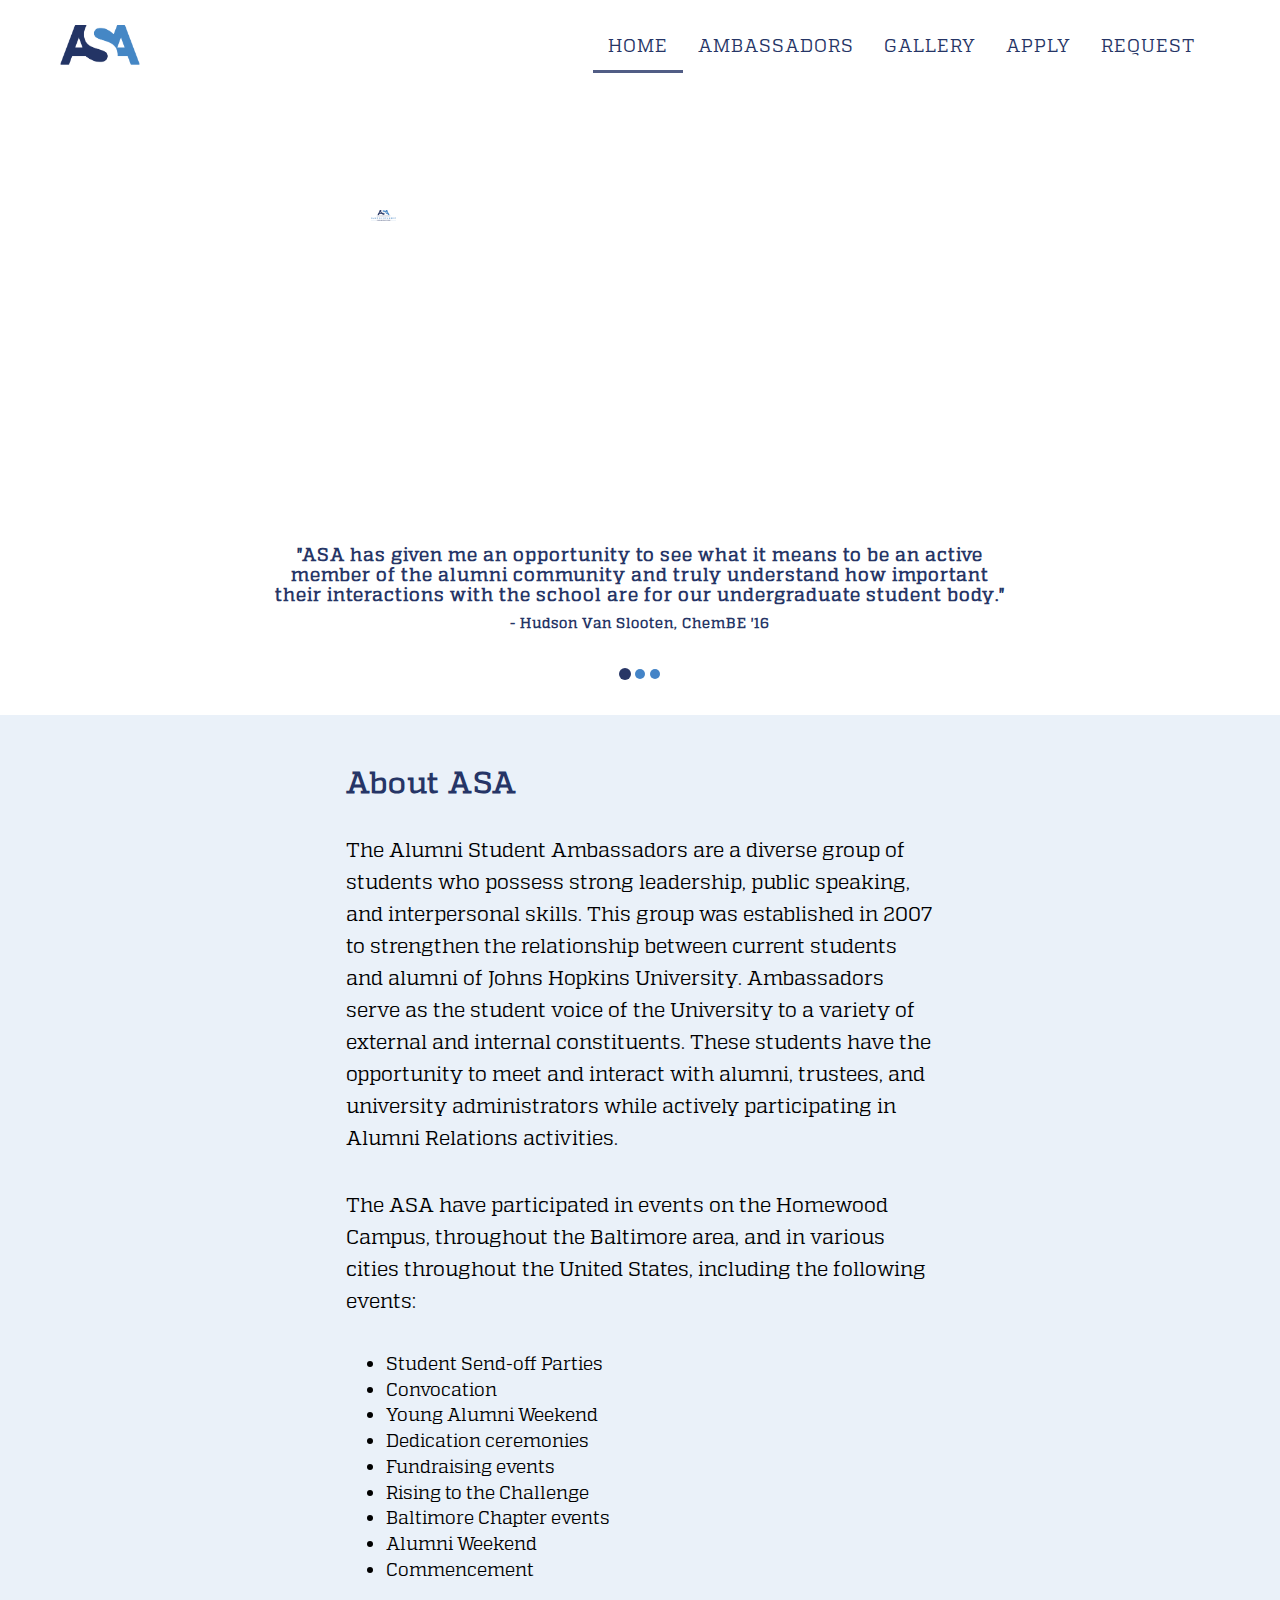
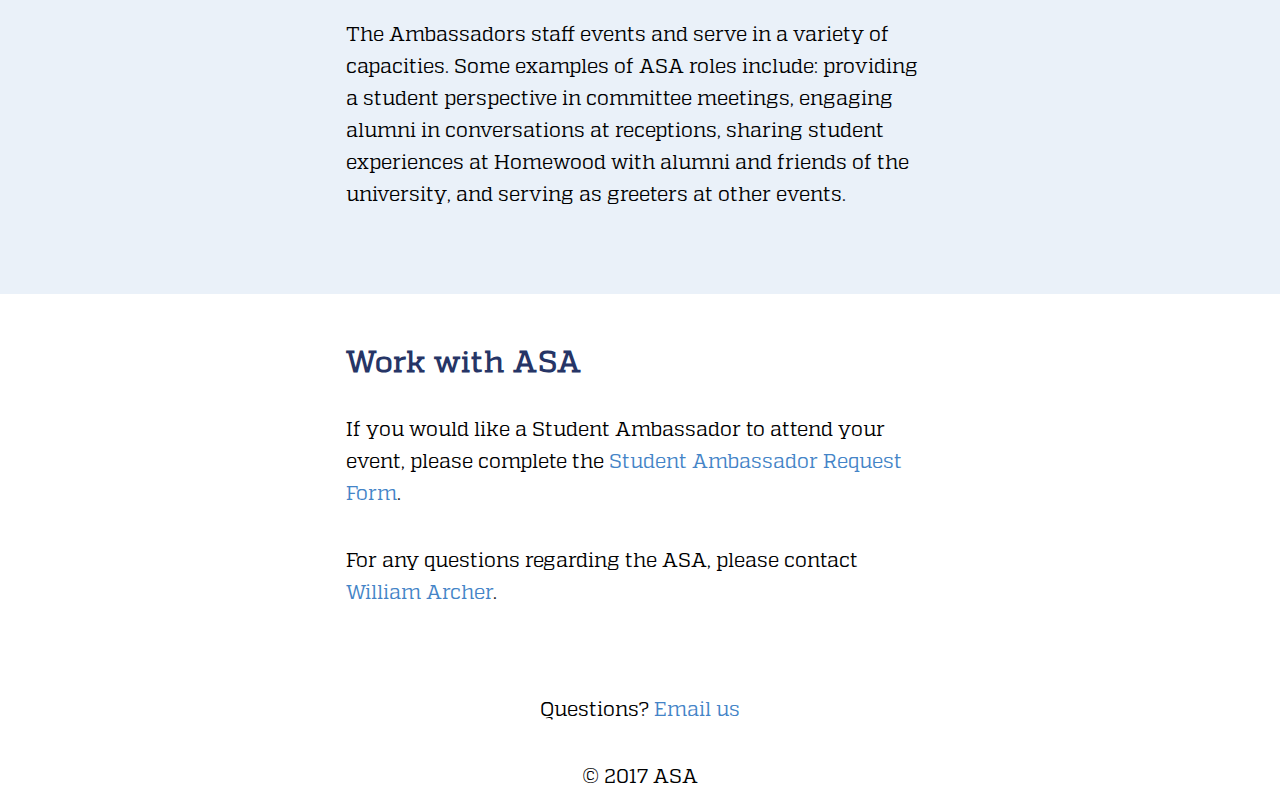
<file: index.html>
<!DOCTYPE html>
<html lang="en">
    <head>
        <meta charset="utf-8">
        <meta http-equiv="X-UA-Compatible" content="IE=edge">
        <meta name="viewport" content="width=device-width, initial-scale=1">
        <meta name="description" content="">
        <meta name="author" content="">
        <title>JHU ASA</title>
        <!-- Bootstrap Core CSS -->
        <link href="css/bootstrap.min.css" rel="stylesheet">
        <!-- Custom CSS -->
        <link href="css/grayscale.css" rel="stylesheet">
        <!-- jQuery -->
        <script src="js/jquery.js"></script>
        <!-- Bootstrap Core JavaScript -->
        <script src="js/bootstrap.min.js"></script>
        <!-- Plugin JavaScript -->
        <script src="js/jquery.easing.min.js"></script>
        <!-- Custom Theme JavaScript -->
        <script src="js/grayscale.js"></script>
        <!-- List Stuff -->
        <script src="js/list.js"></script>
        <script src="js/index.js"></script>
        <!-- Fa fa bars -->
        <link rel="stylesheet" href="http://cdnjs.cloudflare.com/ajax/libs/font-awesome/4.4.0/css/font-awesome.min.css">
        <link rel="shortcut icon" href="img/favicon.ico" type="image/x-icon">
        <link rel="icon" href="img/favicon.ico" type="image/x-icon">
    </head>
    <body id="page-top" data-spy="scroll" data-target=".navbar-fixed-top">
        <!-- Navigation -->
        <nav class="navbar navbar-custom navbar-fixed-top" role="navigation">
            <div class="container">
                <div class="navbar-header">
                    <button type="button" class="navbar-toggle" data-toggle="collapse" data-target=".navbar-main-collapse">
                        <i class="fa fa-bars"></i>
                    </button>
                    <a class="navbar-brand page-scroll" href="index.html" id="jhu_logo"><img src="img/ASA_half.png" height="40" width="80"></a>
                </div>
                <!-- Collect the nav links, forms, and other content for toggling -->
                <div class="collapse navbar-collapse navbar-right navbar-main-collapse">
                    <ul class="nav navbar-nav">
                        <!-- Hidden li included to remove active class from about link when scrolled up past about section -->
                        <li class="active">
                            <a class="page-scroll" href="index.html">Home</a>
                        </li>
                        <li>
                            <a class="page-scroll" href="bios.html">Ambassadors</a>
                        </li>
                        <li>
                            <a class="page-scroll" href="gallery.html">Gallery</a>
                        </li>
                        <li>
                            <a class="page-scroll" href="apply.html">Apply</a>
                        </li>
                        <li>
                            <a class="page-scroll" href="request.html">Request</a>
                        </li>
                    </ul>
                </div>
                <!-- /.navbar-collapse -->
            </div>
            <!-- /.container -->
        </nav>
        <!-- Intro Header -->
        <header class="page-head">
            <div class="intro"></div>
            <div id="carousel-example-generic" class="carousel slide" data-ride="carousel">
              <!-- Indicators -->
              <ol class="carousel-indicators">
                <li data-target="#carousel-example-generic" data-slide-to="0" class="active"></li>
                <li data-target="#carousel-example-generic" data-slide-to="1"></li>
                <li data-target="#carousel-example-generic" data-slide-to="2"></li>
              </ol>
              <!-- Wrapper for slides -->
              <div class="carousel-inner">
                <div class="item active">
                  <svg class="quote_svg">
                        <rect class="quote-background"/>
                  </svg>
                  <div class="carousel-caption">
                      <h3>"ASA has given me an opportunity to see what it means to be an active member of the alumni community and truly understand how important their interactions with the school are for our undergraduate student body."</h3>
                      <h5>- Hudson Van Slooten, ChemBE '16</h5>
                  </div>
                </div>
                <div class="item">
                  <svg class="quote_svg">
                        <rect class="quote-background"/>
                  </svg>
                  <div class="carousel-caption">
                      <h3>"Being part of ASA is one of the most powerful reminders of how lucky I am to have the opportunity to attend Johns Hopkins University."</h3>
                      <h5>- Caitlin Romanczyk, BME '17</h5>
                  </div>
                </div>
                <div class="item">
                  <svg class="quote_svg">
                        <rect class="quote-background"/>
                  </svg>
                  <div class="carousel-caption">
                      <h3>"As an ambassador, I have witnessed the extent to which our alumni network is genuinely interested in not only connecting with current students at Hopkins, like me, but also helping us pursue both our academic and personal goals."</h3>
                      <h5>- Danait Yemane, Public Health '17</h5>
                  </div>
                </div>
              </div>
            </div> <!-- Carousel -->
        </header>
        <!-- About Section -->
        <section id="about" class="content-section">
            <div class="row">
                <div class="col-lg-8 col-lg-offset-2">
                    <h2>About ASA</h2>
                    <p>The Alumni Student Ambassadors are a diverse group of students who possess strong leadership, public speaking, and interpersonal skills. This group was established in 2007 to strengthen the relationship between current students and alumni of Johns Hopkins University. Ambassadors serve as the student voice of the University to a variety of external and internal constituents. These students have the opportunity to meet and interact with alumni, trustees, and university administrators while actively participating in Alumni Relations activities.</p>
										<p>The ASA have participated in events on the Homewood Campus, throughout the Baltimore area, and in various cities throughout the United States, including the following events:
                    </p>
                    <div class ="mission">
                        <ul>
                            <li>Student Send-off Parties</li>
                            <li>Convocation</li>
                            <li>Young Alumni Weekend</li>
                            <li>Dedication ceremonies</li>
                            <li>Fundraising events</li>
                            <li>Rising to the Challenge</li>
                            <li>Baltimore Chapter events</li>
                            <li>Alumni Weekend</li>
                            <li>Commencement</li>
                        </ul>
                    </div>
										<p>The Ambassadors staff events and serve in a variety of capacities. Some examples of ASA roles include: providing a student perspective in committee meetings, engaging alumni in conversations at receptions, sharing student experiences at Homewood with alumni and friends of the university, and serving as greeters at other events.
                    </p>
							</div>
					</div>
			</section>
        <section id="work" class="content-section">
            <div class="row">
                <div class="col-lg-8 col-lg-offset-2">
									<h2>Work with ASA</h2>
											<p>If you would like a Student Ambassador to attend your event, please complete the <a href="request.html">Student Ambassador Request Form</a>.</p>
                    <!--<p>Students join the Alumni Student Ambassadors through a rigorous <a href=apply.html>selection process.</a> --><p>For any questions regarding the ASA, please contact <a href="mailto:william.archer@jhu.edu?subject=ASA%20Inquiry">William Archer</a>.
                    </p>		
                </div>
            </div>
        </section>
        <section id="end">
			<p>Questions? <a href="mailto:jhu.asa@gmail.com?" target="_top">Email us</a></p>
			<p>&#169; 2017 ASA</p>
        </section>
    </body>
</html>
</file>
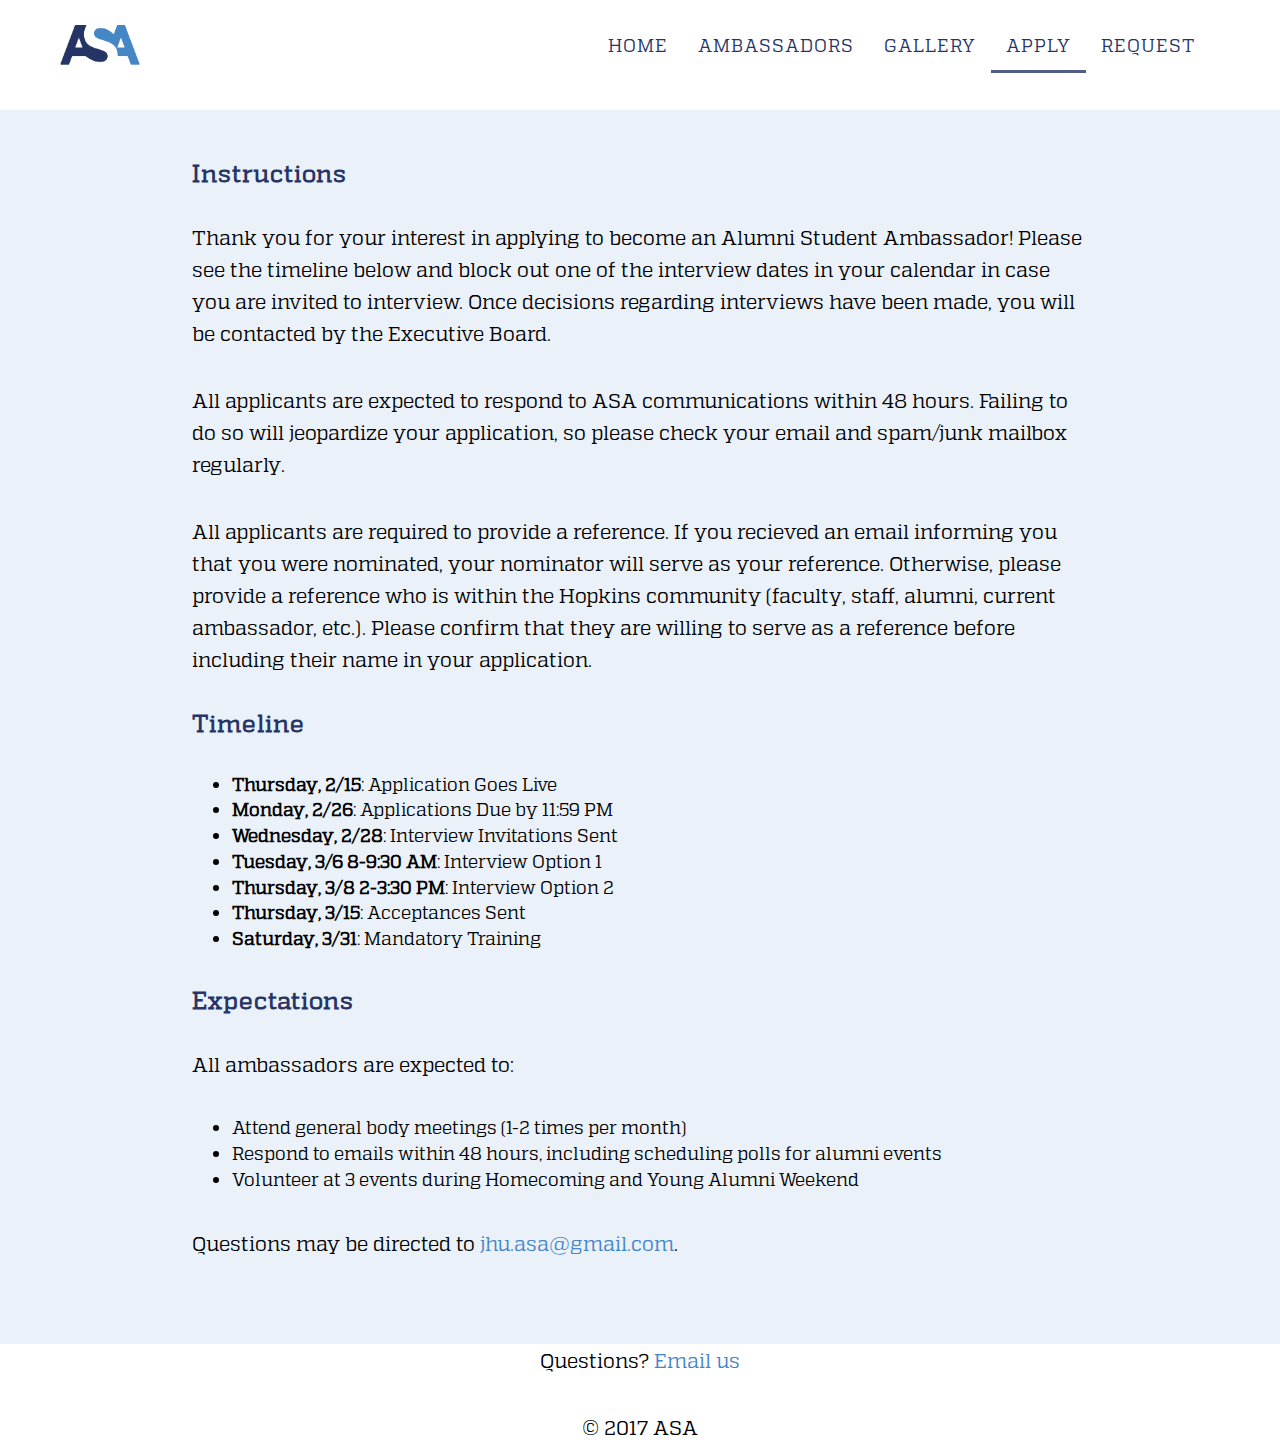
<file: apply.html>
<!DOCTYPE html>
<html lang="en">
    <head>
        <meta charset="utf-8">
        <meta http-equiv="X-UA-Compatible" content="IE=edge">
        <meta name="viewport" content="width=device-width, initial-scale=1">
        <meta name="description" content="">
        <meta name="author" content="">
        <title>Apply to ASA</title>
        <!-- Bootstrap Core CSS -->
        <link href="css/bootstrap.min.css" rel="stylesheet">
        <!-- Custom CSS -->
        <link href="css/grayscale.css" rel="stylesheet">
        <!-- jQuery -->
        <script src="js/jquery.js"></script>
        <!-- Bootstrap Core JavaScript -->
        <script src="js/bootstrap.min.js"></script>
        <!-- Plugin JavaScript -->
        <script src="js/jquery.easing.min.js"></script>
        <!-- Custom Theme JavaScript -->
        <script src="js/grayscale.js"></script>
        <!-- List Stuff -->
        <script src="js/list.js"></script>
        <script src="js/index.js"></script>
        <!-- Fa fa bars -->
        <link rel="stylesheet" href="http://cdnjs.cloudflare.com/ajax/libs/font-awesome/4.4.0/css/font-awesome.min.css">
        <link rel="shortcut icon" href="img/favicon.ico" type="image/x-icon">
        <link rel="icon" href="img/favicon.ico" type="image/x-icon">
    </head>
    <body id="page-top" data-spy="scroll" data-target=".navbar-fixed-top">
        <!-- Navigation -->
        <nav class="navbar navbar-custom navbar-fixed-top" role="navigation">
            <div class="container">
                <div class="navbar-header">
                    <button type="button" class="navbar-toggle" data-toggle="collapse" data-target=".navbar-main-collapse">
                        <i class="fa fa-bars"></i>
                    </button>
                    <a class="navbar-brand page-scroll" href="index.html" id="jhu_logo"><img src="img/ASA_half.png" height="40" width="80"></a>
                </div>
                <!-- Collect the nav links, forms, and other content for toggling -->
                <div class="collapse navbar-collapse navbar-right navbar-main-collapse">
                    <ul class="nav navbar-nav">
                        <li>
                            <a class="page-scroll" href="index.html">Home</a>
                        </li>
                        <li>
                            <a class="page-scroll" href="bios.html">Ambassadors</a>
                        </li>
                        <li>
                            <a class="page-scroll" href="gallery.html">Gallery</a>
                        </li>
                        <li class="active">
                            <a class="page-scroll" href="apply.html">Apply</a>
                        </li>
                        <li>
                            <a class="page-scroll" href="request.html">Request</a>
                        </li>
                    </ul>
                </div>
                <!-- /.navbar-collapse -->
            </div>
            <!-- /.container -->
        </nav>
        <!-- Intro Header -->
        <header class="non-intro">
        </header>
        <!--<section id="about" class="content-section">
            <h3>Instructions</h3>
            <p>Thank you for your interest in applying to become an Alumni Student Ambassador! Applications will reopen in Spring of 2018.</p>
        </section>-->
        <!-- Bios Section -->
        
        <section id="about" class="content-section">
            <h3>Instructions</h3>
            <p>Thank you for your interest in applying to become an Alumni Student Ambassador! Please see the timeline below and block out one of the interview dates in your calendar in case you are invited to interview. Once decisions regarding interviews have been made, you will be contacted by the Executive Board.</p>
            <p>All applicants are expected to respond to ASA communications within 48 hours. Failing to do so will jeopardize your application, so please check your email and spam/junk mailbox regularly.</p>
            <p>All applicants are required to provide a reference. If you recieved an email informing you that you were nominated, your nominator will serve as your reference.  Otherwise, please provide a reference who is within the Hopkins community (faculty, staff, alumni, current ambassador, etc.). Please confirm that they are willing to serve as a reference before including their name in your application.</p>
            <!--
            <p>Please respond to each of the application prompts in 200 words or fewer. We recommend that you compose your responses in a text editor, because the online form will not save an incomplete application.</p>
            -->
            <h3>Timeline</h3>
            <ul>
                <li><b>Thursday, 2/15</b>: Application Goes Live</li>
                <li><b>Monday, 2/26</b>: Applications Due by 11:59 PM</li>
                <li><b>Wednesday, 2/28</b>: Interview Invitations Sent</li>
                <li><b>Tuesday, 3/6 8-9:30 AM</b>: Interview Option 1</li>
                <li><b>Thursday, 3/8 2-3:30 PM</b>: Interview Option 2</li>
                <li><b>Thursday, 3/15</b>: Acceptances Sent</li>
                <li><b>Saturday, 3/31</b>: Mandatory Training</li>
            </ul>
            <h3>Expectations</h3>
            <p>All ambassadors are expected to:</p>
            <ul>
                <li>Attend general body meetings (1-2 times per month)</li>
                <li>Respond to emails within 48 hours, including scheduling polls for alumni events</li>
                <li>Volunteer at 3 events during Homecoming and Young Alumni Weekend</li>
            </ul>
            <p>Questions may be directed to <a href="mailto:jhu.asa@gmail.com?" target="_top">jhu.asa@gmail.com</a>.</p>
            <script type="text/javascript" src="https://form.jotform.com/jsform/80455072979164"></script>
        </section>
        <section id="end">
			<p>Questions? <a href="mailto:jhu.asa@gmail.com?" target="_top">Email us</a></p>
			<p>&#169; 2017 ASA</p>
        </section>
    </body>
</html>
</file>
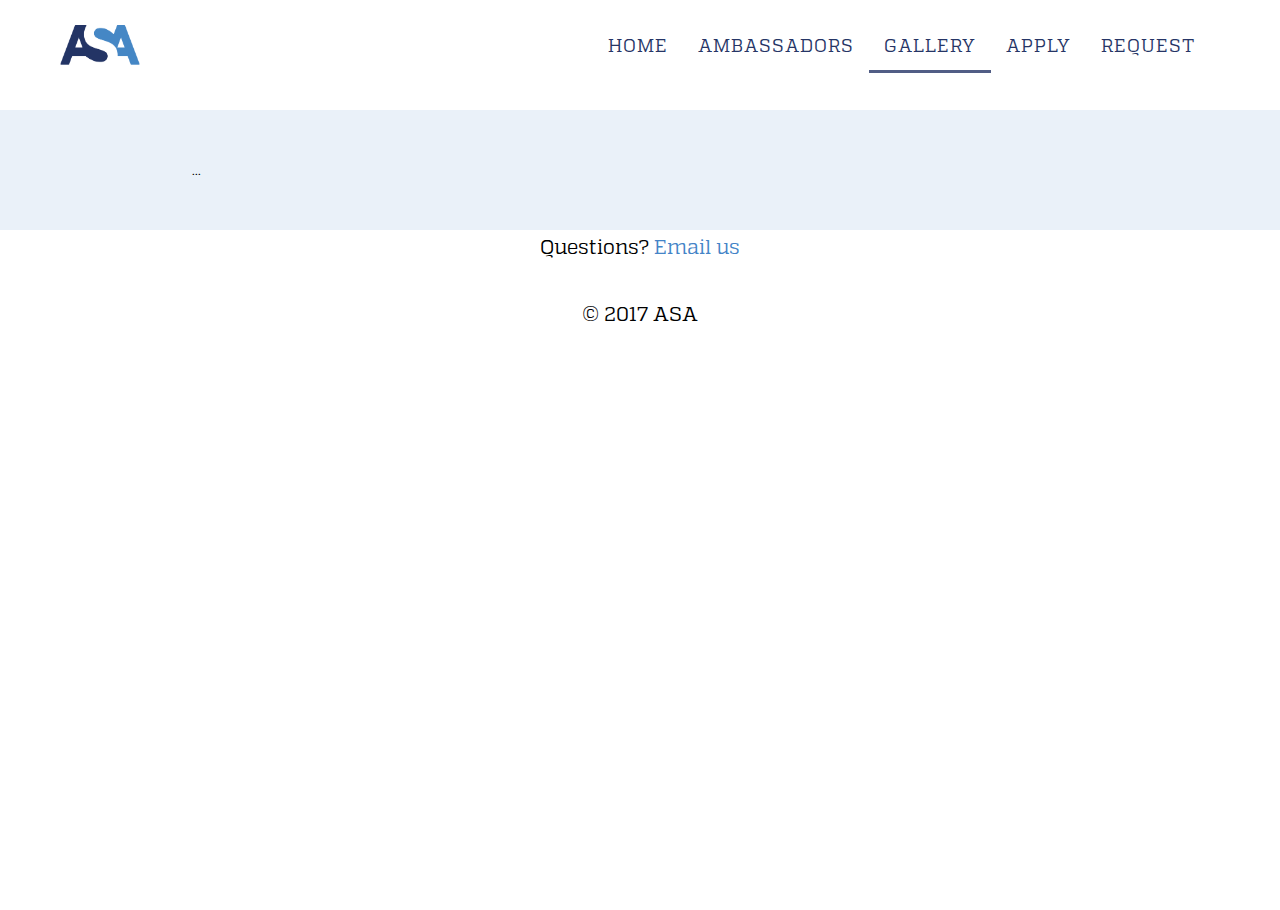
<file: gallery.html>
<!DOCTYPE html>
<html lang="en">
    <head>
        <meta charset="utf-8">
        <meta http-equiv="X-UA-Compatible" content="IE=edge">
        <meta name="viewport" content="width=device-width, initial-scale=1">
        <meta name="description" content="">
        <meta name="author" content="">
        <title>ASA Gallery</title>
        <!-- Bootstrap Core CSS -->
        <link href="css/bootstrap.min.css" rel="stylesheet">
        <!-- Custom CSS -->
        <link href="css/grayscale.css" rel="stylesheet">
        <!-- jQuery -->
        <script src="js/jquery.js"></script>
        <!-- Bootstrap Core JavaScript -->
        <script src="js/bootstrap.min.js"></script>
        <!-- Plugin JavaScript -->
        <script src="js/jquery.easing.min.js"></script>
        <!-- Custom Theme JavaScript -->
        <script src="js/grayscale.js"></script>
        <!-- List Stuff -->
        <script src="js/list.js"></script>
        <script src="js/index.js"></script>
        <!-- Fa fa bars -->
        <link rel="stylesheet" href="http://cdnjs.cloudflare.com/ajax/libs/font-awesome/4.4.0/css/font-awesome.min.css">
        <link rel="shortcut icon" href="img/favicon.ico" type="image/x-icon">
        <link rel="icon" href="img/favicon.ico" type="image/x-icon">
    </head>
    <body id="page-top" data-spy="scroll" data-target=".navbar-fixed-top">
        <!-- Navigation -->
        <nav class="navbar navbar-custom navbar-fixed-top" role="navigation">
            <div class="container">
                <div class="navbar-header">
                    <button type="button" class="navbar-toggle" data-toggle="collapse" data-target=".navbar-main-collapse">
                        <i class="fa fa-bars"></i>
                    </button>
                    <a class="navbar-brand page-scroll" href="index.html" id="jhu_logo"><img src="img/ASA_half.png" height="40" width="80"></a>
                </div>
                <!-- Collect the nav links, forms, and other content for toggling -->
                <div class="collapse navbar-collapse navbar-right navbar-main-collapse">
                    <ul class="nav navbar-nav">
                        <li>
                            <a class="page-scroll" href="index.html">Home</a>
                        </li>
                        <li>
                            <a class="page-scroll" href="bios.html">Ambassadors</a>
                        </li>
                        <li class="active">
                            <a class="page-scroll" href="gallery.html">Gallery</a>
                        </li>
                        <li>
                            <a class="page-scroll" href="apply.html">Apply</a>
                        </li>
                        <li>
                            <a class="page-scroll" href="request.html">Request</a>
                        </li>
                    </ul>
                </div>
                <!-- /.navbar-collapse -->
            </div>
            <!-- /.container -->
        </nav>
        <!-- Intro Header -->
        <header class="non-intro">
        </header>
        <!-- About Section -->
        <section id="about" class="content-section">
            <div id="cp_widget_a7a7b851-84f8-441f-9ba1-94d156daa045">...</div><script type="text/javascript">
var cpo = []; cpo["_object"] ="cp_widget_a7a7b851-84f8-441f-9ba1-94d156daa045"; cpo["_fid"] = "AkMA0CtynUbC";
var _cpmp = _cpmp || []; _cpmp.push(cpo);
(function() { var cp = document.createElement("script"); cp.type = "text/javascript";
cp.async = true; cp.src = "//www.cincopa.com/media-platform/runtime/libasync.js";
var c = document.getElementsByTagName("script")[0];
c.parentNode.insertBefore(cp, c); })(); </script><noscript>Powered by Cincopa <a href='http://www.cincopa.com/video-hosting'>Video Hosting for Business</a> solution.<span>ASA Demo Gallery</span><span>originaldate</span><span> 1/1/0001 6:00:00 AM</span><span>width</span><span> 1167</span><span>height</span><span> 241</span><span>originaldate</span><span> 1/1/0001 6:00:00 AM</span><span>width</span><span> 800</span><span>height</span><span> 378</span><span>originaldate</span><span> 1/1/0001 6:00:00 AM</span><span>width</span><span> 322</span><span>height</span><span> 378</span><span>originaldate</span><span> 1/1/0001 6:00:00 AM</span><span>width</span><span> 470</span><span>height</span><span> 192</span><span>originaldate</span><span> 1/1/0001 6:00:00 AM</span><span>width</span><span> 1850</span><span>height</span><span> 400</span><span>originaldate</span><span> 1/1/0001 6:00:00 AM</span><span>width</span><span> 200</span><span>height</span><span> 250</span><span>cameramake</span><span> Canon</span><span>height</span><span> 2448</span><span>orientation</span><span> 1</span><span>flash</span><span> 16</span><span>originaldate</span><span> 7/11/2008 4:23:38 PM</span><span>width</span><span> 3264</span><span>cameramodel</span><span> Canon PowerShot SD87</span><span>originaldate</span><span> 1/1/0001 6:00:00 AM</span><span>width</span><span> 162</span><span>height</span><span> 202</span><span>originaldate</span><span> 1/1/0001 6:00:00 AM</span><span>width</span><span> 218</span><span>height</span><span> 227</span><span>originaldate</span><span> 1/1/0001 6:00:00 AM</span><span>width</span><span> 1024</span><span>height</span><span> 682</span><span>originaldate</span><span> 1/1/0001 6:00:00 AM</span><span>width</span><span> 1024</span><span>height</span><span> 682</span><span>originaldate</span><span> 1/1/0001 6:00:00 AM</span><span>width</span><span> 240</span><span>height</span><span> 165</span><span>originaldate</span><span> 1/1/0001 6:00:00 AM</span><span>width</span><span> 2206</span><span>height</span><span> 1008</span></noscript>
        </section>
        <section id="end">
			<p>Questions? <a href="mailto:jhu.asa@gmail.com?" target="_top">Email us</a></p>
			<p>&#169; 2017 ASA</p>
        </section>
    </body>
</html>
</file>
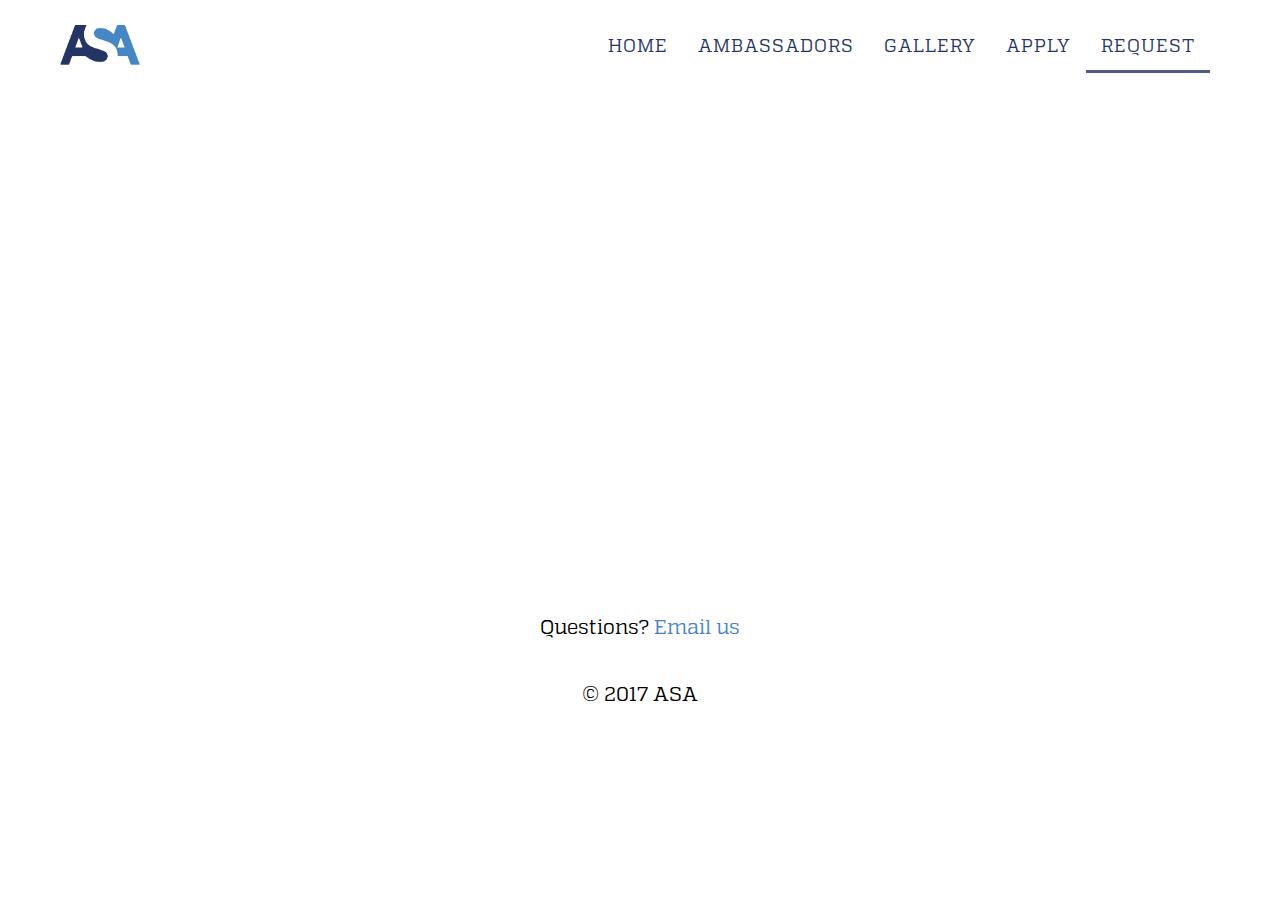
<file: request.html>
<!DOCTYPE html>
<html lang="en">
    <head>
        <meta charset="utf-8">
        <meta http-equiv="X-UA-Compatible" content="IE=edge">
        <meta name="viewport" content="width=device-width, initial-scale=1">
        <meta name="description" content="">
        <meta name="author" content="">
        <title>Apply to ASA</title>
        <!-- Bootstrap Core CSS -->
        <link href="css/bootstrap.min.css" rel="stylesheet">
        <!-- Custom CSS -->
        <link href="css/grayscale.css" rel="stylesheet">
        <!-- jQuery -->
        <script src="js/jquery.js"></script>
        <!-- Bootstrap Core JavaScript -->
        <script src="js/bootstrap.min.js"></script>
        <!-- Plugin JavaScript -->
        <script src="js/jquery.easing.min.js"></script>
        <!-- Custom Theme JavaScript -->
        <script src="js/grayscale.js"></script>
        <!-- List Stuff -->
        <script src="js/list.js"></script>
        <script src="js/index.js"></script>
        <!-- Fa fa bars -->
        <link rel="stylesheet" href="http://cdnjs.cloudflare.com/ajax/libs/font-awesome/4.4.0/css/font-awesome.min.css">
        <link rel="shortcut icon" href="img/favicon.ico" type="image/x-icon">
        <link rel="icon" href="img/favicon.ico" type="image/x-icon">
    </head>
    <body id="page-top" data-spy="scroll" data-target=".navbar-fixed-top">
        <!-- Navigation -->
        <nav class="navbar navbar-custom navbar-fixed-top" role="navigation">
            <div class="container">
                <div class="navbar-header">
                    <button type="button" class="navbar-toggle" data-toggle="collapse" data-target=".navbar-main-collapse">
                        <i class="fa fa-bars"></i>
                    </button>
                    <a class="navbar-brand page-scroll" href="index.html" id="jhu_logo"><img src="img/ASA_half.png" height="40" width="80"></a>
                </div>
                <!-- Collect the nav links, forms, and other content for toggling -->
                <div class="collapse navbar-collapse navbar-right navbar-main-collapse">
                    <ul class="nav navbar-nav">
                        <li>
                            <a class="page-scroll" href="index.html">Home</a>
                        </li>
                        <li>
                            <a class="page-scroll" href="bios.html">Ambassadors</a>
                        </li>
                        <li>
                            <a class="page-scroll" href="gallery.html">Gallery</a>
                        </li>
                        <li>
                            <a class="page-scroll" href="apply.html">Apply</a>
                        </li>
                        <li class="active">
                            <a class="page-scroll" href="request.html">Request</a>
                        </li>
                    </ul>
                </div>
                <!-- /.navbar-collapse -->
            </div>
            <!-- /.container -->
        </nav>
        <!-- Intro Header  -->
        <header class="non-intro">
        </header>
        <!-- Blurb below was removed because Brittany's gone and it's not summer -->
        <!--
        <section id="about" class="content-section">
            <h3 id="center">Please note that because Homewood classes are currently out of session, Ambassador requests will not be fulfilled starting Monday, May 8 until classes resume on Thursday, August 31.  Please contact Brittany Claridge directly at <a href="mailto:bclaridge@jhu.edu?subject=Special%20Ambassador%20Request">bclaridge@jhu.edu</a> for special requests.  Thank you!</h3>
        -->
        <div id="request">
            <iframe src="https://docs.google.com/forms/d/e/1FAIpQLSedJ0JinTmCeletY7Me14EPF4tX9KYhB1OArE4aBXHsMdNCJg/viewform?embedded=true" width="760" height="500" frameborder="0" marginheight="0" marginwidth="0">Loading...</iframe>        
        </div>

        <section id="end">
			<p>Questions? <a href="mailto:jhu.asa@gmail.com?" target="_top">Email us</a></p>
			<p>&#169; 2017 ASA</p>
        </section>
    </body>
</html>
</file>
<file: css/grayscale.css>
/*!
 * Start Bootstrap - Grayscale Bootstrap Theme (http://startbootstrap.com)
 * Code licensed under the Apache License v2.0.
 * For details, see http://www.apache.org/licenses/LICENSE-2.0.
 */

@font-face {
    font-family: quadon;
    src: url("../fonts/Quadon/Quadon.otf");
}


body
{
    width: 100%;
    height: 100%;
    font-family: quadon;
    color: black;
    background-color: #ffffff;
}

html
{
    width: 100%;
    height: 100%;
}

h1,
h2,
h3,
h4,
h5,
h6
{
    margin: 0 0 35px;
    font-family: quadon;
    font-weight: 700;
    letter-spacing: 1px;
    color: #263566;;
}

p
{
    margin: 0 0 25px;
    font-size: 18px;
    line-height: 1.5;
    text-align: left;
}

@media (min-width:767px)
{
    p
    {
        margin: 0 0 35px;
        font-size: 20px;
        line-height: 1.6;
    }
}

a
{
    color: #4484C7;
    -webkit-transition: all .2s ease-in-out;
    -moz-transition: all .2s ease-in-out;
    transition: all .2s ease-in-out;
}

a:hover,
a:focus
{
    text-decoration: none;
    color: #11505d;
}

.light
{
    font-weight: 400;
}

.navbar-custom
{
    margin-bottom: 0;
    border-bottom: 1px solid rgba(255,255,255,.3);
    text-transform: uppercase;
    font-family: quadon;
}

.navbar-custom .navbar-brand {
    font-weight: 700;
    font-size: 14px;
}

.navbar-custom .navbar-brand:focus
{
    outline: 0;
}

.navbar-custom .navbar-brand .navbar-toggle
{
    padding: 4px 6px;
    font-size: 16px;
    color: #fff;
}

.navbar-custom .navbar-brand .navbar-toggle:focus,
.navbar-custom .navbar-brand .navbar-toggle:active
{
    outline: 0;
}

.navbar-custom a
{
    color: #263566;
}
/*
.navbar-custom a.active
{
    color: red;
}
*/

.navbar-custom .nav li.active
{
    background-color: #4484C7;
}

/*
.navbar-custom .nav li
{
    -webkit-transition: background .3s ease-in-out;
    -moz-transition: background .3s ease-in-out;
    transition: background .3s ease-in-out;
}
*/
.navbar-custom .nav li {
    background-color:white;
}
.navbar-custom .nav li:hover,
.navbar-custom .nav li:focus {
    background-color: rgb(162, 191, 221);
}
.navbar-custom .nav li a:hover,
.navbar-custom .nav li a:focus {
    background-color: rgb(162, 191, 221);
}

.top-nav-collapse
    {
        padding: 0;
        background-color: white;
				color: white;
}
.navbar-custom.top-nav-collapse
{
    border-bottom: 2px solid #4484C7;
    color: white;
}

@media (min-width:767px)
{
    .navbar
    {
        padding: 20px 0;
        border-bottom: 0;
        letter-spacing: 1px;
        background: 0 0;
        -webkit-transition: background .5s ease-in-out,padding .5s ease-in-out;
        -moz-transition: background .5s ease-in-out,padding .5s ease-in-out;
        transition: background .5s ease-in-out,padding .5s ease-in-out;
    }
    .top-nav-collapse
    {
        padding: 0;
        background-color: white;
				color: white;
    }
    .navbar-custom.top-nav-collapse
    {
        border-bottom: 2px solid #4484C7;
				color: white;
/*        min-height:70px;*/
    }
    .navbar-custom .nav li:hover,
    .navbar-custom .nav li:focus {
        background-color: rgba(68, 132, 199, 0.2);
        border-bottom-style: solid;
        border-bottom-color: rgba(68, 132, 199, 0.4);
    }
    .navbar-custom .nav li a:hover,
    .navbar-custom .nav li a:focus {
        background-color: rgba(68, 132, 199, 0.2);
    }
    .navbar-custom .nav li.active
    {
        border-bottom: 3px solid;
        border-bottom-color: rgba(38, 53, 102, 0.8);
        background-color: white;
    }

}
#jhu_logo {
    height: 50px;
    width: 200px;
    padding: 5px;
}
.page-head{
    display: table;
/*    width: 60%;*/
		height: 50%;
		width:60%;
		margin-left:20%;
		margin-top: 200px;
		background-size: 100%;
		@media (min-width:767px) {
			background-size: 25px;
		}
}

@media (max-width:766px){
    .page-head{
        width: 80%;
        margin-left:10%;
    }
}

.intro
{
    display: table;
/*    width: 60%;*/
		height: 300px;
		width:70%;
		margin-left:15%;
		margin-top: 10px;
    background-image: url("../img/ASA_full.png");
    background-repeat: no-repeat;
		background-size: 100%;
		@media (min-width:767px) {
			background-size: 25px;
		}
}

@media (max-width:766px){
    .intro{
        width: 300px;
        height: 160px;
        margin: auto;
    }
}
.non-intro
{
    display: table;
/*    width: 60%;*/
		height: 100px;
		width:60%;
		margin-left:20%;
		margin-top: 10px;
		@media (min-width:767px) {
			background-size: 25px;
		}
}

#about, #events, #apply {
	background-color:rgba(68, 132, 199, 0.11);
}
iframe {
    display: block;
    margin: 0 auto;
}
@-webkit-keyframes pulse{    
    0 {
        -webkit-transform: scale(1);
        transform: scale(1);
    }

    50% {
        -webkit-transform: scale(1.2);
        transform: scale(1.2);
    }

    100% {
        -webkit-transform: scale(1);
        transform: scale(1);
    }
}

@-moz-keyframes pulse{    
    0 {
        -moz-transform: scale(1);
        transform: scale(1);
    }

    50% {
        -moz-transform: scale(1.2);
        transform: scale(1.2);
    }

    100% {
        -moz-transform: scale(1);
        transform: scale(1);
    }
}

.content-section
{
    padding-left: 15%;
    padding-right: 15%;
		padding-top: 50px;
		padding-bottom: 50px;
}

@media (max-width:766px){
    .content-section{
        padding-right: 40px;
        padding-left: 40px;
        padding top:20px;
    }
}

.download-section
{
    width: 100%;
    padding: 50px 0;
    color: #fff;
    background: url(../img/downloads-bg.jpg) no-repeat center center scroll;
    background-color: #000;
    -webkit-background-size: cover;
    -moz-background-size: cover;
    background-size: cover;
    -o-background-size: cover;
}


ul.banner-social-buttons
{
    margin-top: 0;
}

@media (max-width:1199px)
{
    ul.banner-social-buttons
    {
        margin-top: 15px;
    }
}

@media (max-width:767px)
{
    ul.banner-social-buttons li
    {
        display: block;
        margin-bottom: 20px;
        padding: 0;
    }
    ul.banner-social-buttons li:last-child
    {
        margin-bottom: 0;
    }
}

footer
{
    padding: 50px 0;
}

footer p
{
    margin: 0;
}

::-moz-selection {
    text-shadow: none;
    background: #fcfcfc;
    background: rgba(255,255,255,.2);
}

::selection {
    text-shadow: none;
    background: #fcfcfc;
    background: rgba(255,255,255,.2);
}

img::selection
{
    background: 0 0;
}

img::-moz-selection
{
    background: 0 0;
}

body
{
    webkit-tap-highlight-color: rgba(255,255,255,.2);
}

.text
{
    text-align: center;
}

.text_align
{
    text-align: left;
}

.top_align
{
    text-align: center;
}


.centeredp {
	text-align: center;
}

.opportunities
{
    padding-bottom: -100px;
}

.mission {
    text-align: left;
    font-size: 20px;
}




/* Carousel */

.carousel-control {
    background-color: white;   
}
.carousel-caption {
    right: 1%;
    left: 1%;
}

.carousel-indicators li {
    background-color: #4484C7;
    border-width: 0;
}
.carousel-indicators li.active {
    background-color: #283666;
}

.carousel-caption {
    text-shadow: none;
}

.carousel-caption h3 {
    margin: 5px;
    font-size: 18px;
    margin-bottom: 10px;
}
.carousel-caption h5 {
    font-size: 14px;
    text-align: center;
}

.quote-background {
    fill: white;
    width: 100%;
    height: 200px;
}
.quote_svg {
    width: 100%;
    height: 200px;
}
    
@media (max-width:766px){
    .quote-background {
        height: 300px;
    }
    .quote_svg {
        height: 300px;
    }
}

/* list.js */

.list {
  margin:0;
  padding:20px 0 0;
}
@media (max-width:766px){
    .list {
        text-align: center;
    }
}

.list p {
    margin-bottom: 0;
    font-size: 17px;
}
.list h3 {
  margin:0 0 0.3rem;
  font-weight: normal;
  font-weight:bold;
  font-size: 18px;
}
.list > li {
  display:block;
  background-color: #eee;
  padding:10px;
  box-shadow: inset 0 1px 0 #fff;
}
.avatar {
  max-width: 150px;
}
img {
  max-width: 100%;
}


input {
  border:solid 1px #ccc;
  border-radius: 5px;
  padding:7px 14px;
  margin-bottom:10px
}
input:focus {
  outline:none;
  border-color:#aaa;
}
.sort {
  padding:8px 30px;
  border-radius: 6px;
  border:none;
  display:inline-block;
  color:#fff;
  text-decoration: none;
  background-color: #28a8e0;
  height:30px;
}
.sort:hover {
  text-decoration: none;
  background-color:#1b8aba;
}
.sort:focus {
  outline:none;
}
.sort:after {
  width: 0;
  height: 0;
  border-left: 5px solid transparent;
  border-right: 5px solid transparent;
  border-bottom: 5px solid transparent;
  content:"";
  position: relative;
  top:-10px;
}
.sort.asc:after {
  width: 0;
  height: 0;
  border-left: 5px solid transparent;
  border-right: 5px solid transparent;
  border-top: 5px solid #fff;
  content:"";
  position: relative;
  top:13px;
}
.sort.desc:after {
  width: 0;
  height: 0;
  border-left: 5px solid transparent;
  border-right: 5px solid transparent;
  border-bottom: 5px solid #fff;
  content:"";
  position: relative;
  top:-10px;
}

/* end list.js */

/* Customizing the list */

.list > li {
    display: inline-block;
    margin: 10px;
    background-color: rgba(68, 132, 199, 0.38);
    border-radius: 6px;
    min-height: 400px;
}

.profilePic {
    border-radius: 6px;
    height: 200px;
    width: 200px;
    border-style: solid;
    border-width:1px;
    border-color: rgba(37, 52, 103);
}

button.sort {
    background-color: rgb(37, 52, 103);
    height: 35px;
    width: 100px;
    padding: 0px;
    margin: 1px;
}
button.sort:hover {
    background-color: rgba(37, 52, 103, 0.6);
}

/* End custom list */


/* special highlight color */
::selection {
  background: rgba(37, 52, 103, 0.6); /* WebKit/Blink Browsers */
}
::-moz-selection {
  background: rgba(37, 52, 103, 0.6); /* Gecko Browsers */
}
/* end highlight color */

ul {
    margin-bottom: 35px;
    font-size: 18px;
}

.fa {
    color: rgba(37, 52, 103, 1);
}

.more_info {
    height: 30px;
    width: 150px;
    overflow: hidden;
    color: #263566;
    cursor: pointer;
    font-size: 15px;
}

.more_info.active {
    height: auto;
    width: auto;
}
p.school {
    display: inline;
    width: 200px;
    font-size: 15px;
}
p.year {
    display: inline;
    width: 200px;
    font-size: 15px;
}
p.major {
    margin-bottom: 10px;
    width: 200px;
    font-size: 15px;
}

@media (max-width:766px){
    p.major {
        text-align: center;
    }
}

h5.position {
    margin-bottom: 10px;
    width: 200px;
}

h3.name {
    width: 200px;
}

.bio_text {
    height:135px;
}
p.code {
    display: none;
}

#end p{
    text-align: center;
}

#center {
    text-align: center;
}
</file>
